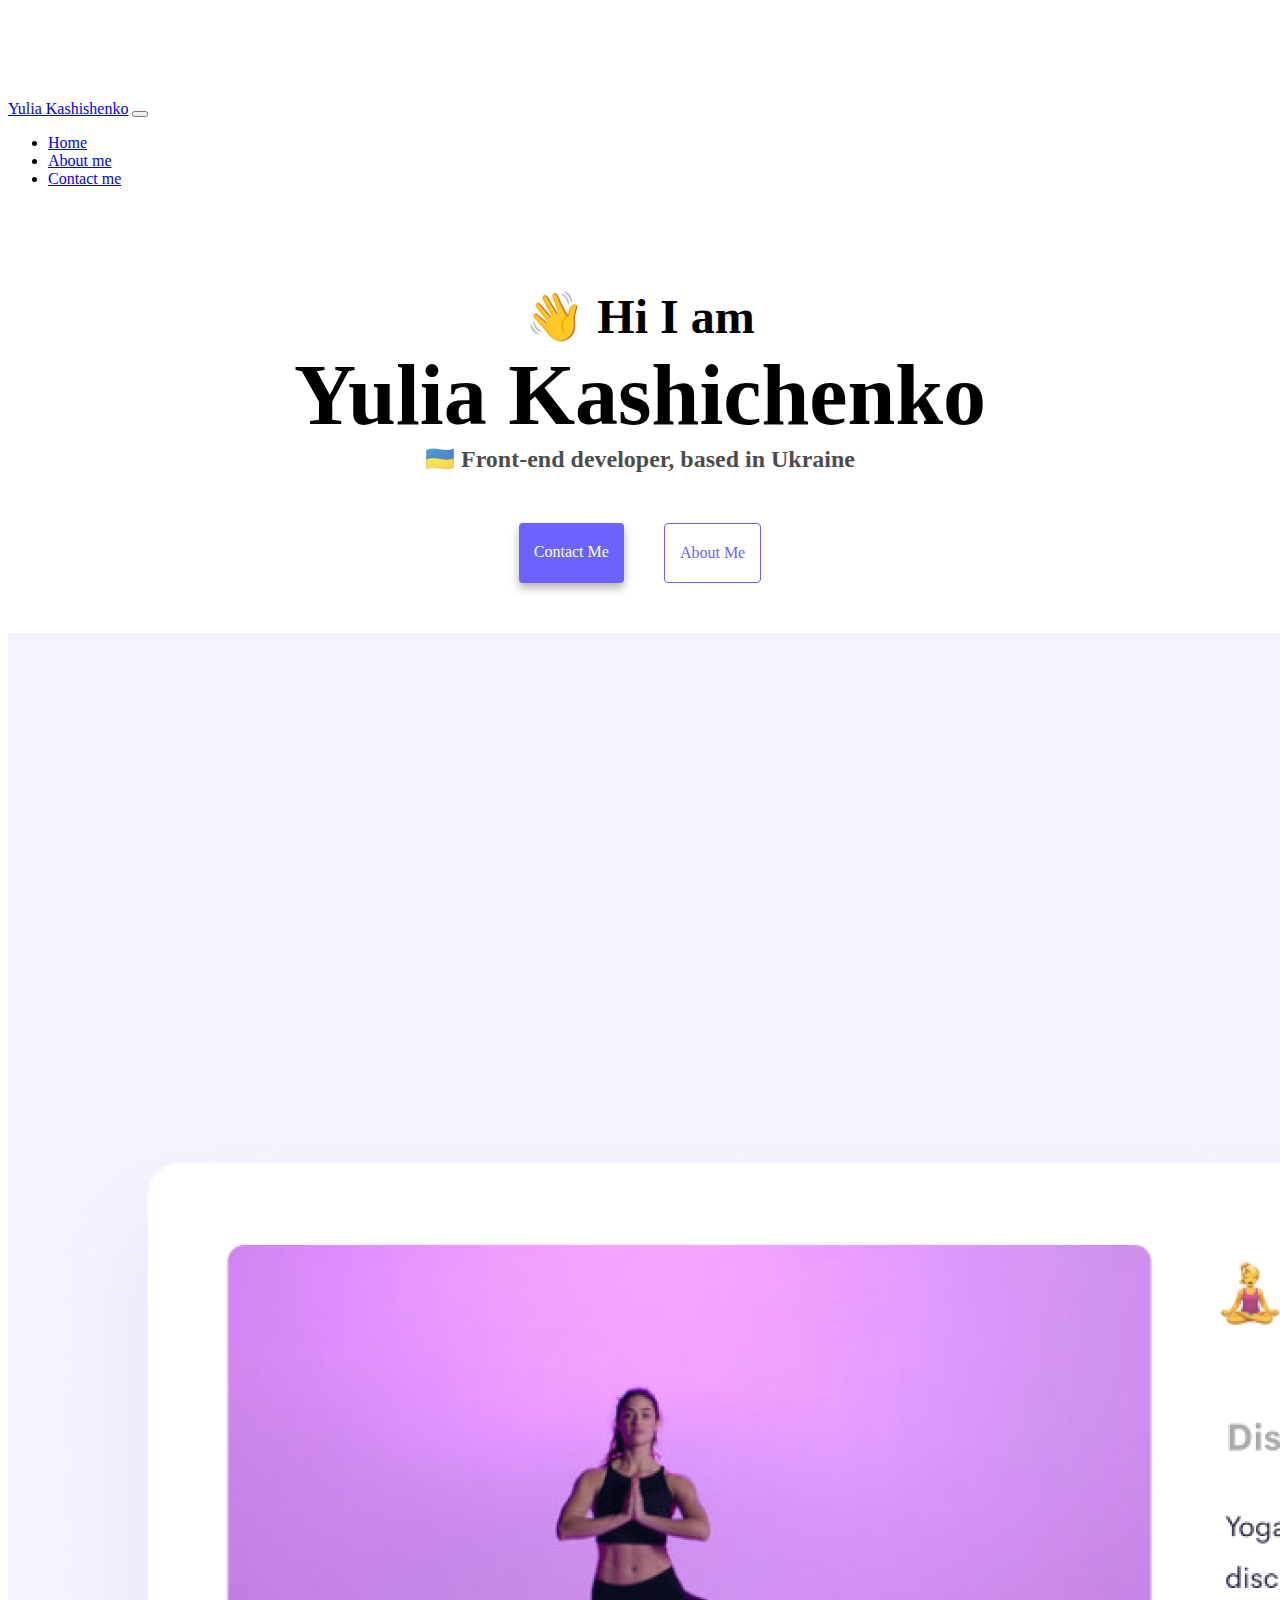
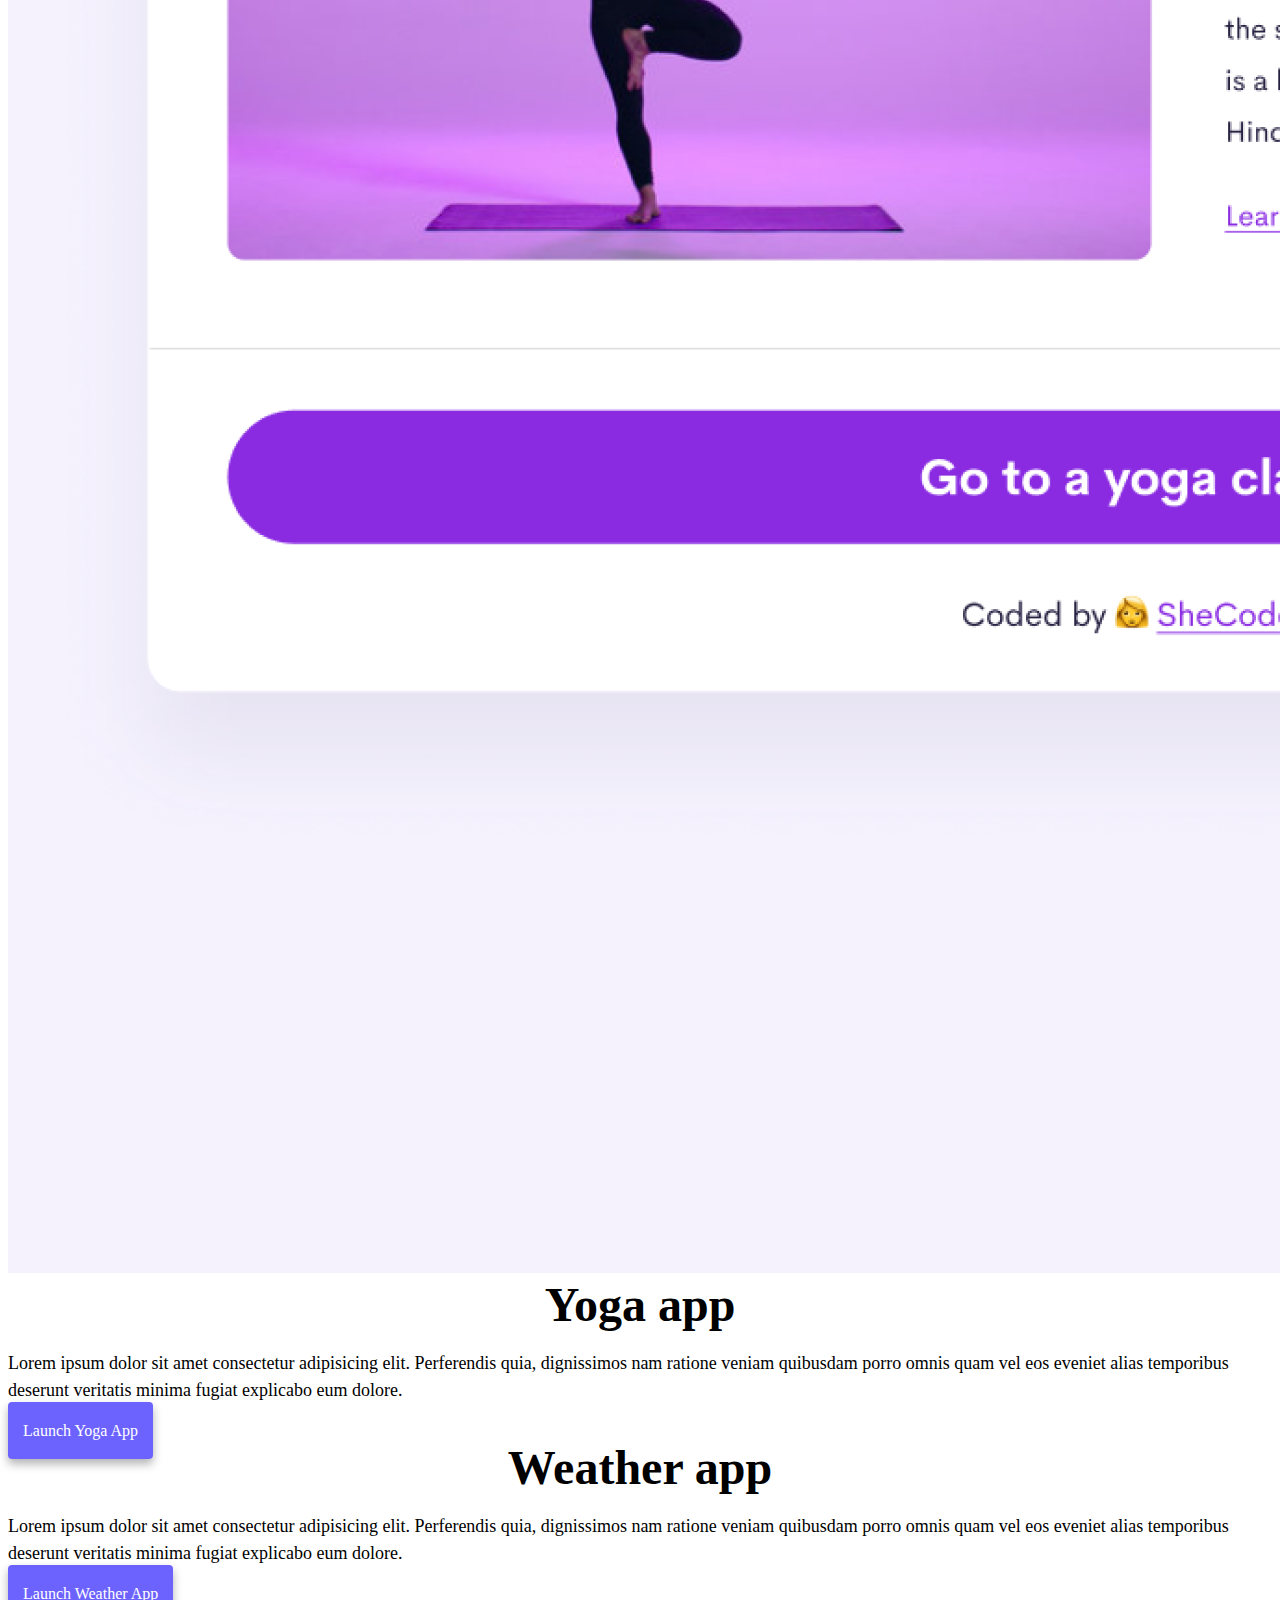
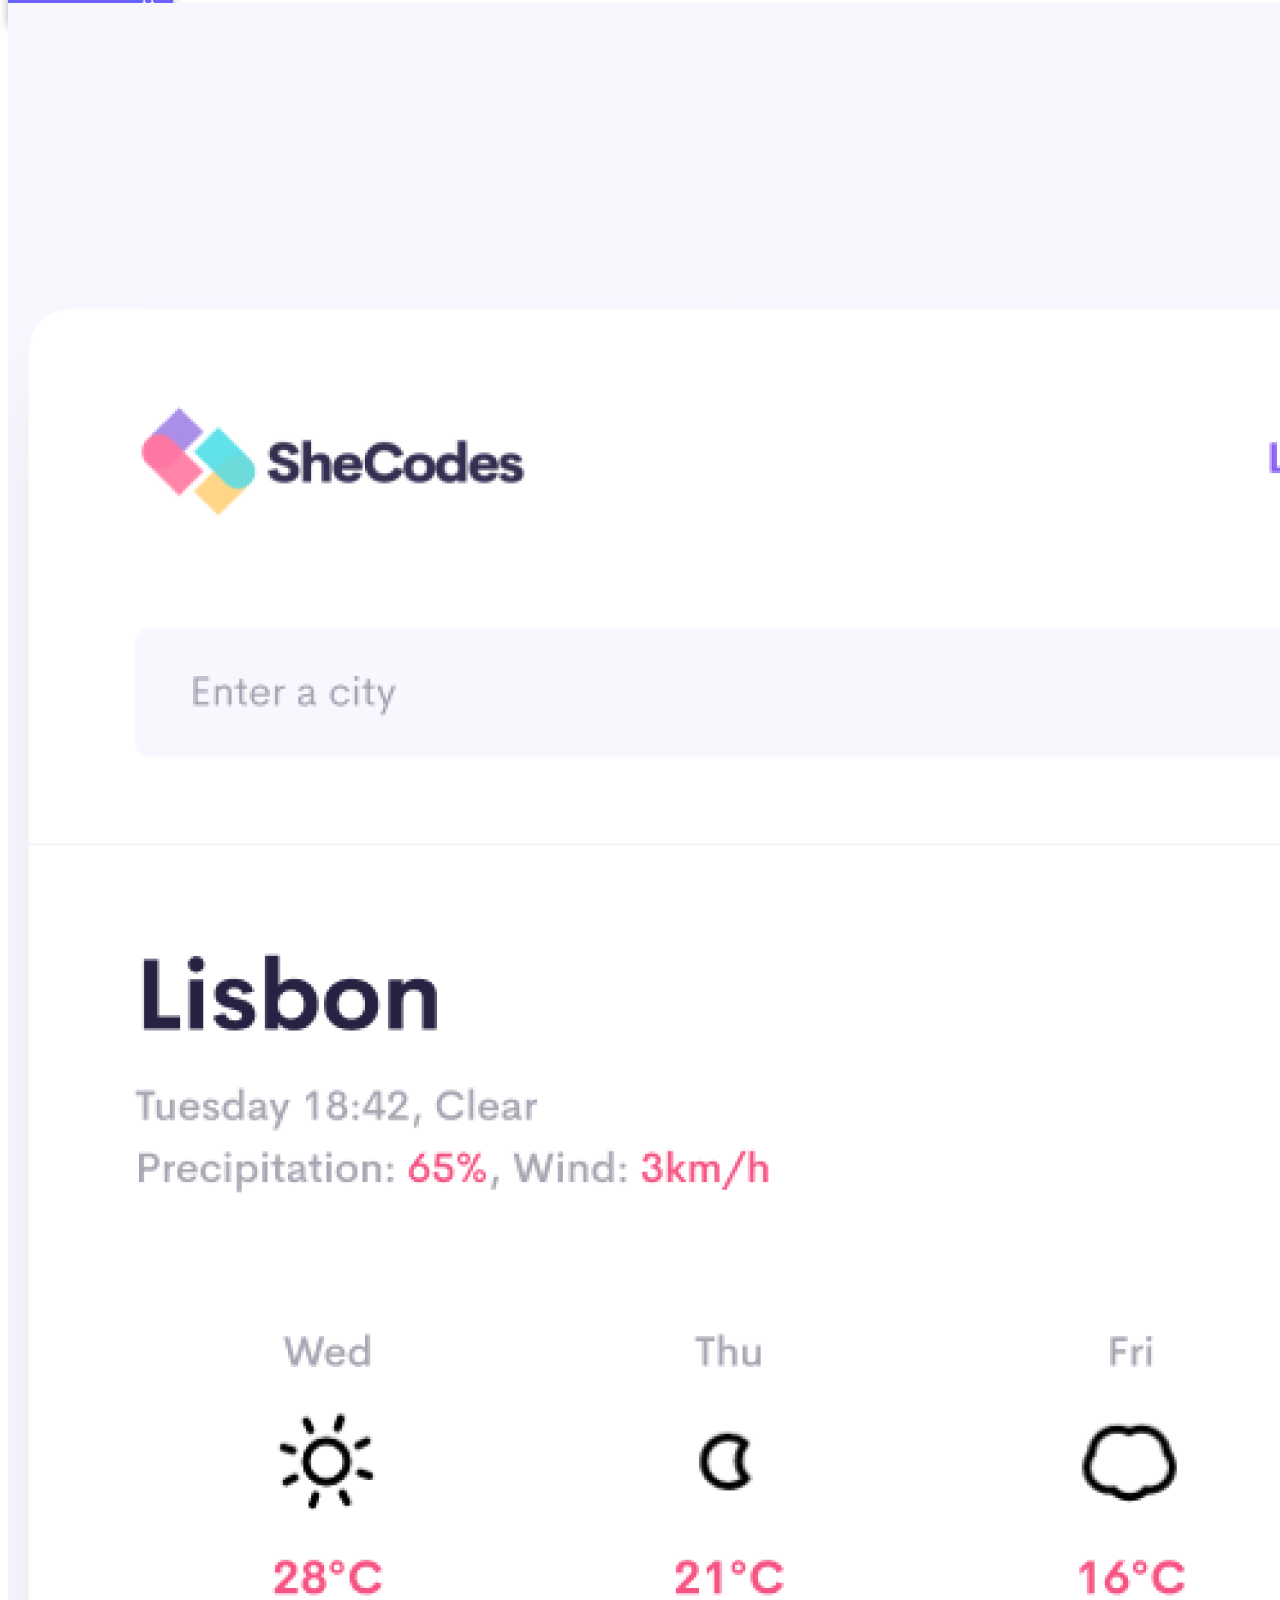
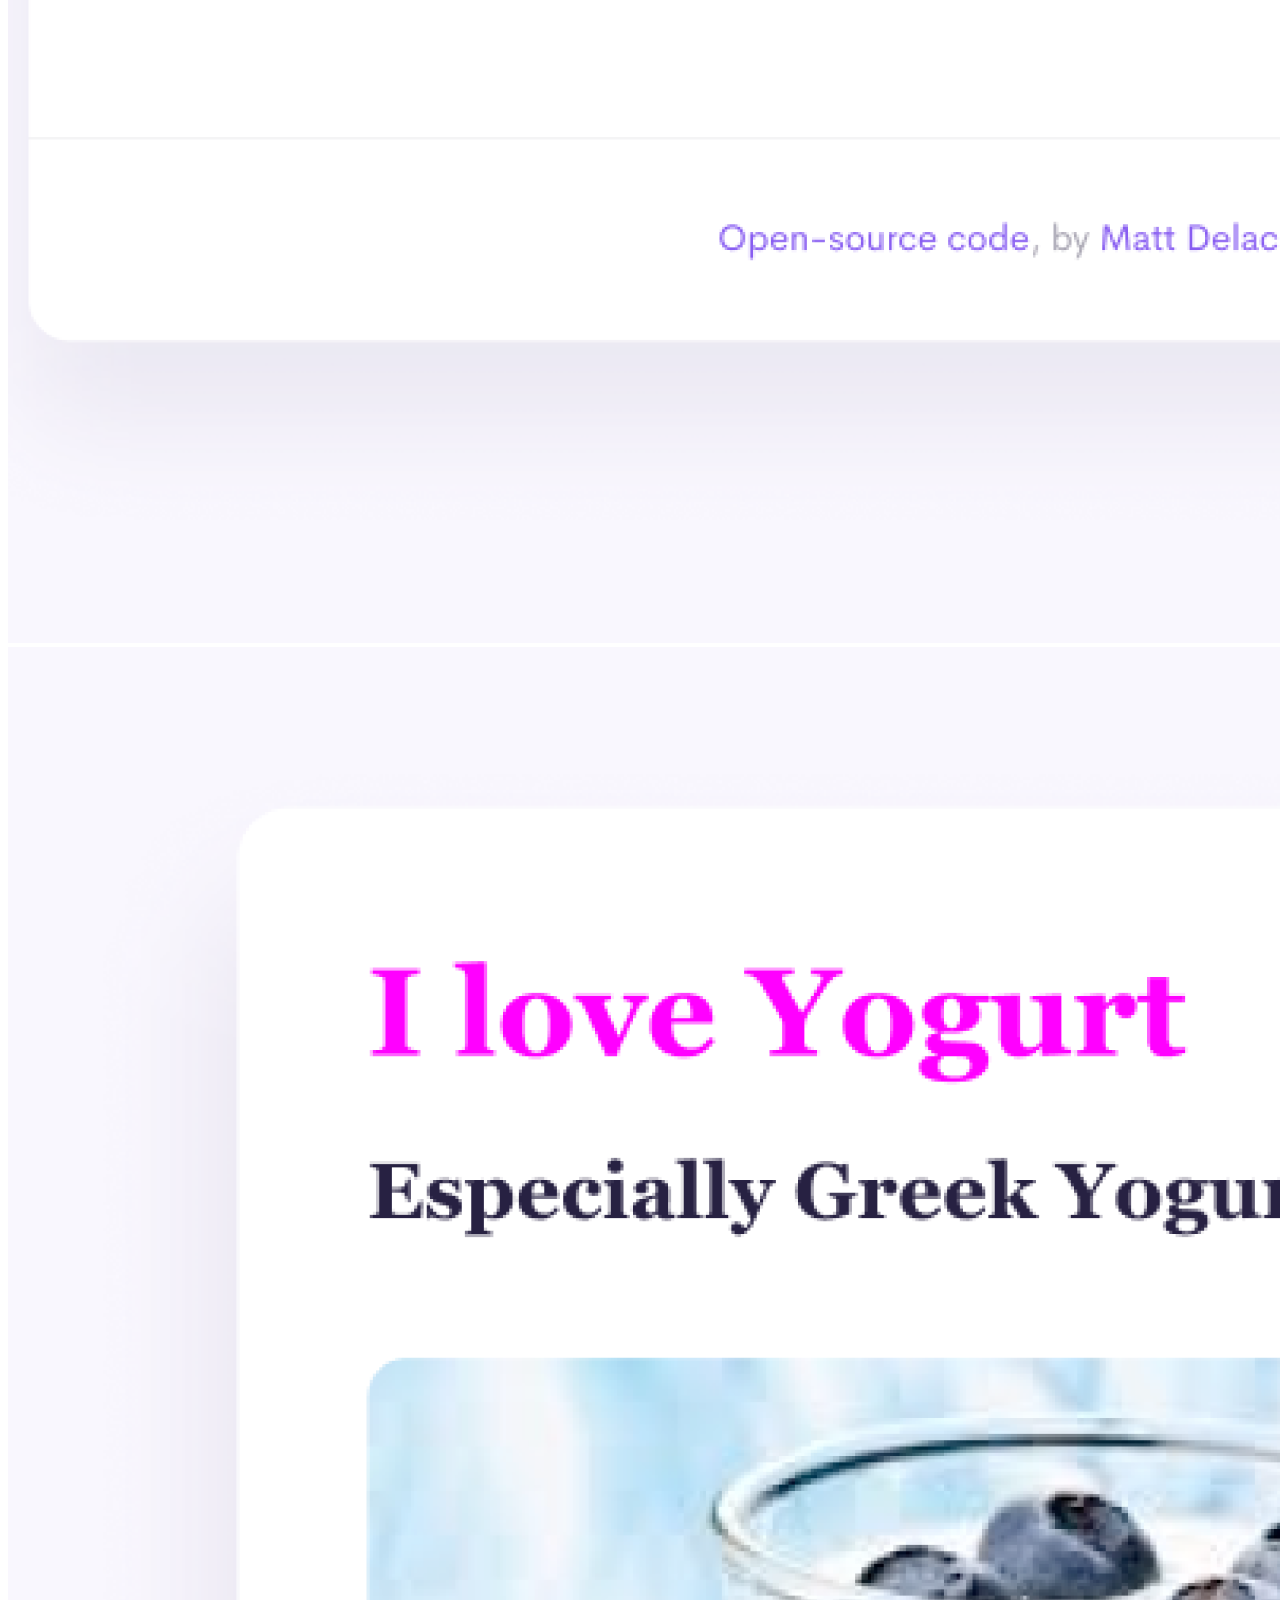
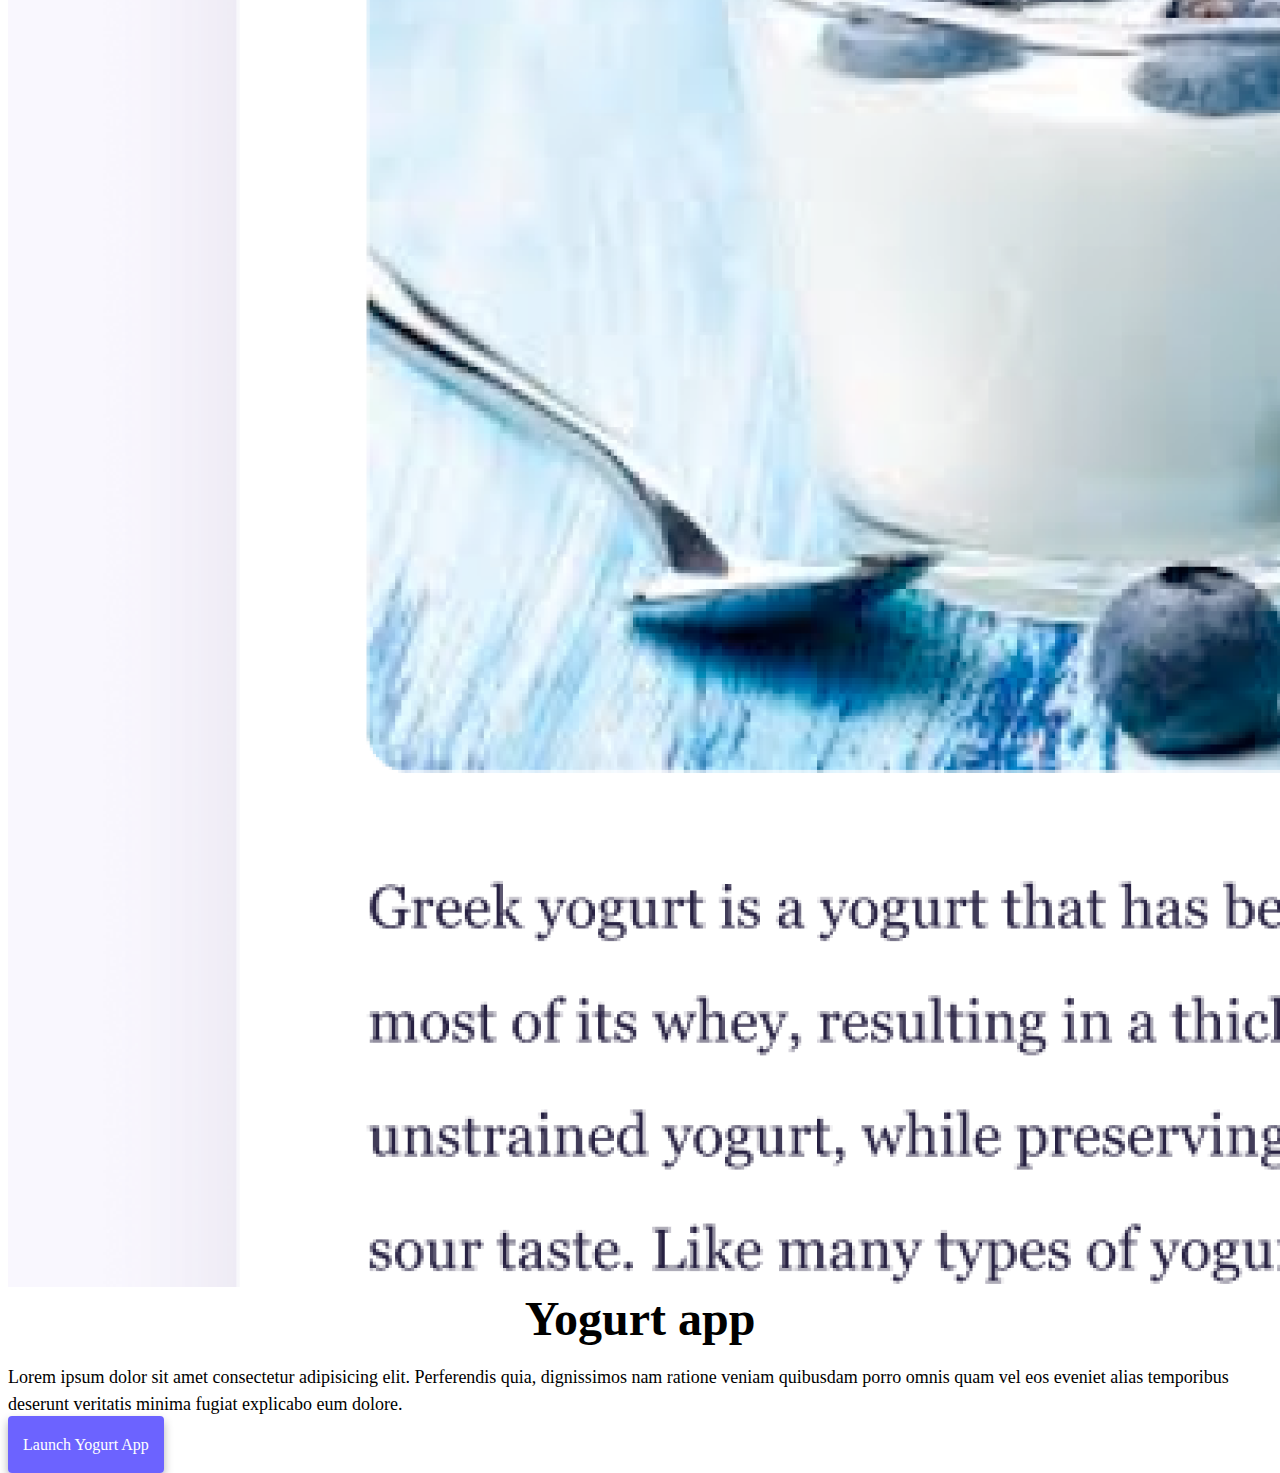
<file: index.html>
<!DOCTYPE html>
<html lang="en">
  <head>
    <meta charset="UTF-8" />
    <meta name="viewport" content="width=device-width, initial-scale=1.0" />
    <meta http-equiv="X-UA-Compatible" content="ie=edge" />
    <meta name="description" content="I'm Yulia Kashichenko a front-end developer based in Ukraine, contact me if you want to discuss any job inquiries">
    <link rel="stylesheet" href="style.css">
    <link href="https://cdn.jsdelivr.net/npm/bootstrap@5.0.2/dist/css/bootstrap.min.css" rel="stylesheet" integrity="sha384-EVSTQN3/azprG1Anm3QDgpJLIm9Nao0Yz1ztcQTwFspd3yD65VohhpuuCOmLASjC" crossorigin="anonymous">
    <script src="https://cdn.jsdelivr.net/npm/bootstrap@5.0.2/dist/js/bootstrap.bundle.min.js" integrity="sha384-MrcW6ZMFYlzcLA8Nl+NtUVF0sA7MsXsP1UyJoMp4YLEuNSfAP+JcXn/tWtIaxVXM" crossorigin="anonymous"></script>
    <title>Front-end developer Yulia Kashichenko</title>
  </head>
  <body>
    <nav class="navbar navbar-expand-lg navbar-light bg-light fixed-top">
      <div class="container-fluid container">
        <a class="navbar-brand" href="index.html">Yulia Kashishenko</a>
        <button class="navbar-toggler" type="button" data-bs-toggle="collapse" data-bs-target="#navbarNav" aria-controls="navbarNav" aria-expanded="false" aria-label="Toggle navigation">
          <span class="navbar-toggler-icon"></span>
        </button>
        <div class="collapse navbar-collapse" id="navbarNav">
          <ul class="navbar-nav">
            <li class="nav-item">
              <a class="nav-link active" aria-current="page" href="index.html">Home</a>
            </li>
            <li class="nav-item">
              <a class="nav-link" href="about.html">About me</a>
            </li>
            <li class="nav-item">
              <a class="nav-link" href="about.html#contact">Contact me</a>
            </li>
          </ul>
        </div>
      </div>
    </nav>
    <h2 class="top">👋 Hi I am</h2>
    <h1>Yulia Kashichenko</h1>
    <h3>&#x1F1FA;&#x1F1E6; Front-end developer, based in Ukraine</h3>
    <div class="navigation-links">
        <a href="about.html#contact" class="contact-link" title="contact with Yulia">Contact me</a>
        <a href="about.html" class="about-link" title="about Yulia">About me</a>
    </div>
    <div class="container">
      <div class="row">
        <div class="col-md-6">
          <img src="images/yoga.png" alt="Yoga project" class="img-fluid rounded d-none d-sm-block">
        </div>
        <div class="col-md-6">
          <h2 class="mb-3">Yoga app</h2>
          <p>
            Lorem ipsum dolor sit amet consectetur adipisicing elit. Perferendis
            quia, dignissimos nam ratione veniam quibusdam porro omnis quam vel
            eos eveniet alias temporibus deserunt veritatis minima fugiat
            explicabo eum dolore.
          </p>
          <div class="mt-5">
            <a href="#" class="contact-link project-link" title="Yoga project">Launch Yoga App</a>
          </div>
        </div>
        <div class="row mt-5">
          <div class="col-md-6">
            <h2 class="mb-3">Weather app</h2>
            <p>
              Lorem ipsum dolor sit amet consectetur adipisicing elit. Perferendis
              quia, dignissimos nam ratione veniam quibusdam porro omnis quam vel
              eos eveniet alias temporibus deserunt veritatis minima fugiat
              explicabo eum dolore.
            </p>
            <div class="mb-5 mt-5">
              <a href="#" class="contact-link project-link" title="Weather project">Launch Weather App</a>
            </div>
          </div>
          <div class="col-md-6">
            <img src="images/weather.png" class="img-fluid rounded d-none d-sm-block" alt="Weather project"/>
          </div>
        </div>
        <div class="row mt-5">
          <div class="col-md-6">
            <img src="images/yogurt.png" class="img-fluid rounded d-none d-sm-block" alt="Yogurt project"/>
          </div>
          <div class="col-md-6">
            <h2 class="mb-3">Yogurt app</h2>
            <p>
              Lorem ipsum dolor sit amet consectetur adipisicing elit. Perferendis
              quia, dignissimos nam ratione veniam quibusdam porro omnis quam vel
              eos eveniet alias temporibus deserunt veritatis minima fugiat
              explicabo eum dolore.
            </p>
            <div class="mt-5">
              <a href="#" class="contact-link project-link" title="Yogurt project">Launch Yogurt App</a>
            </div>
          </div>
        </div>
      </div>
      </div>
  </body>
</html>
</file>
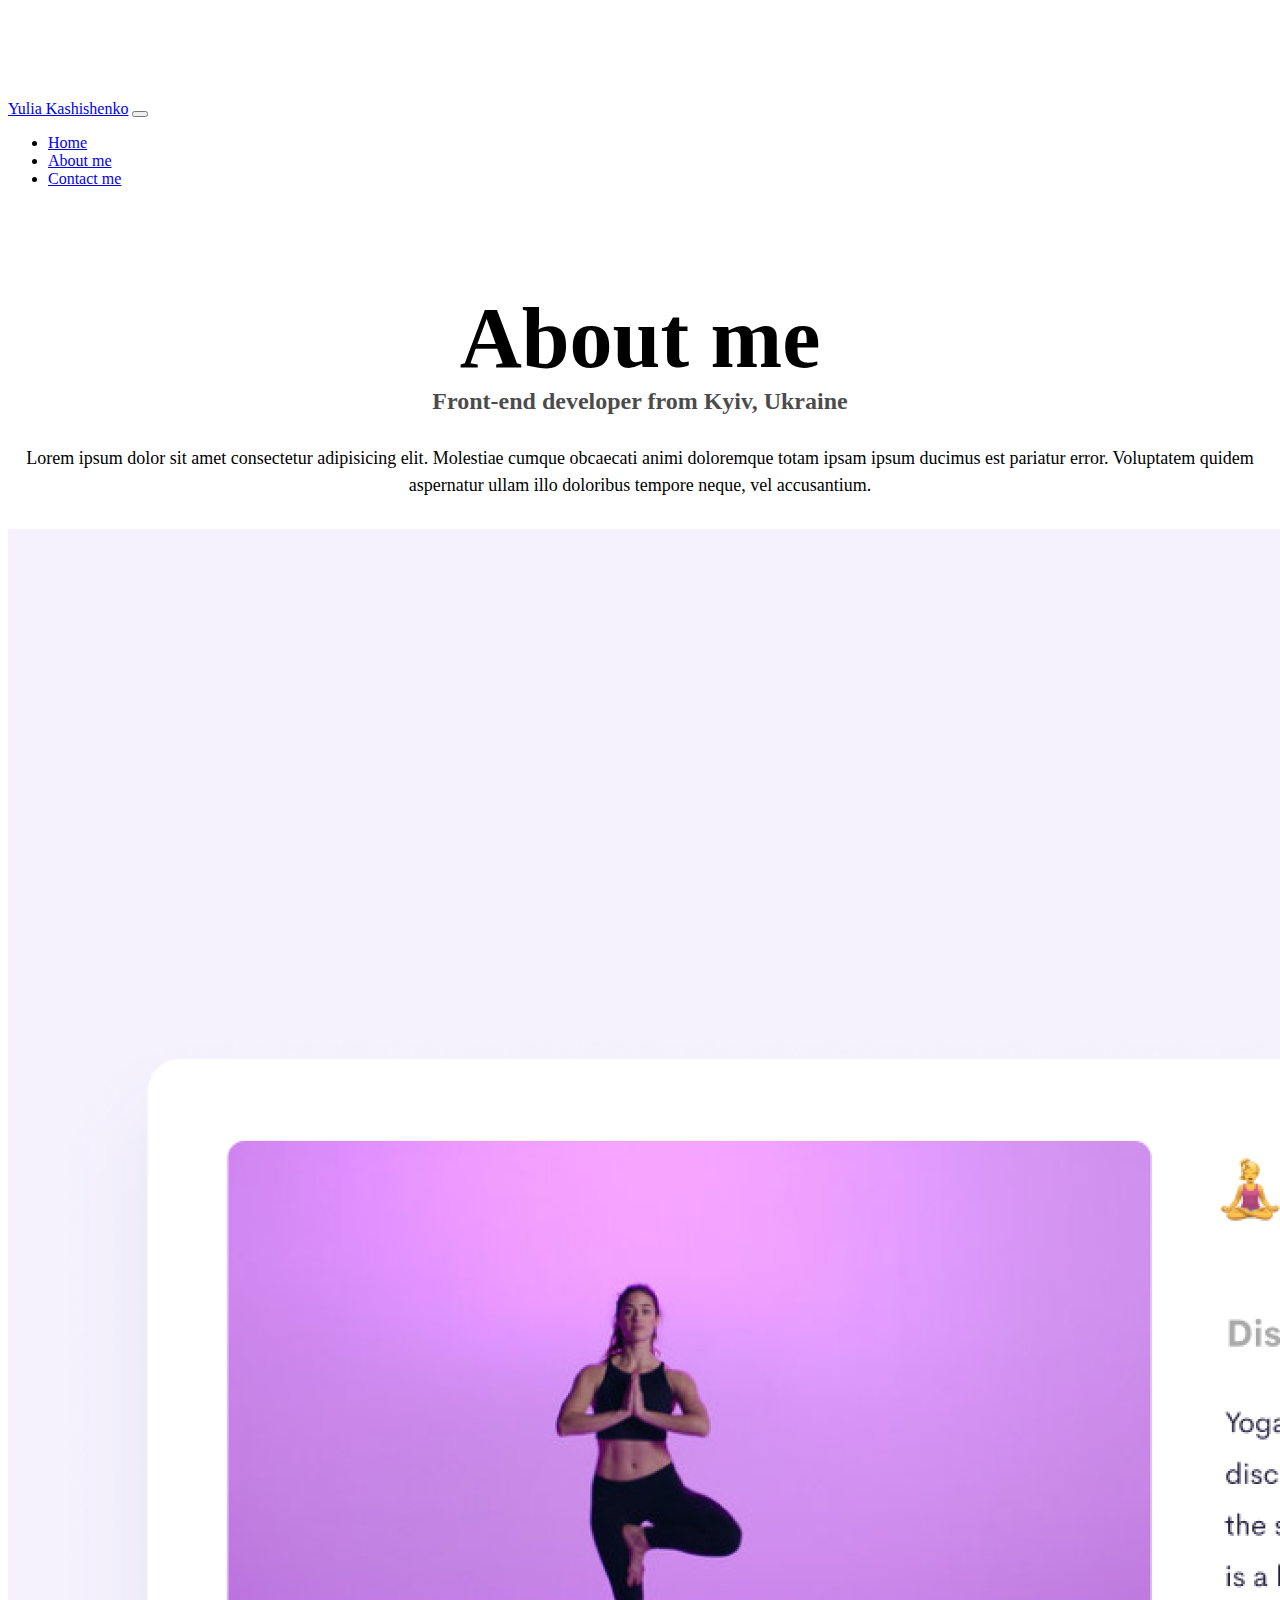
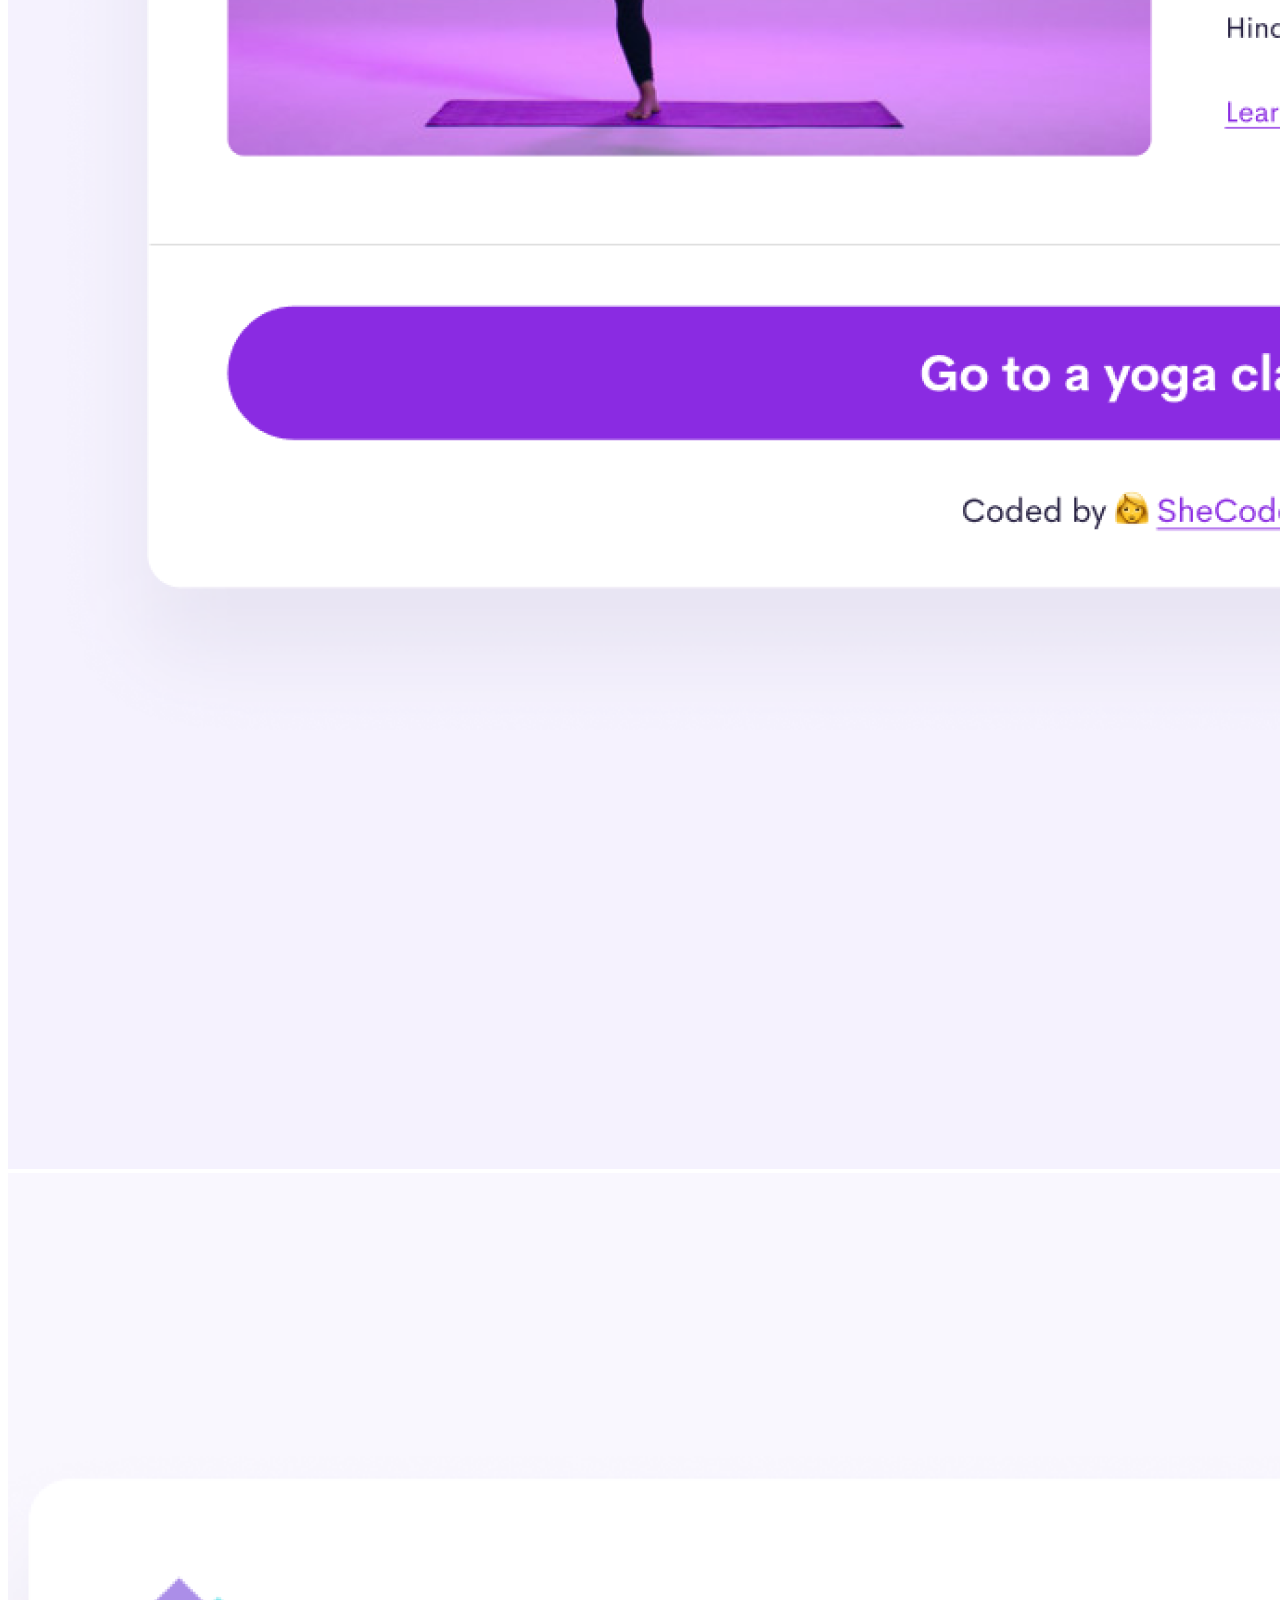
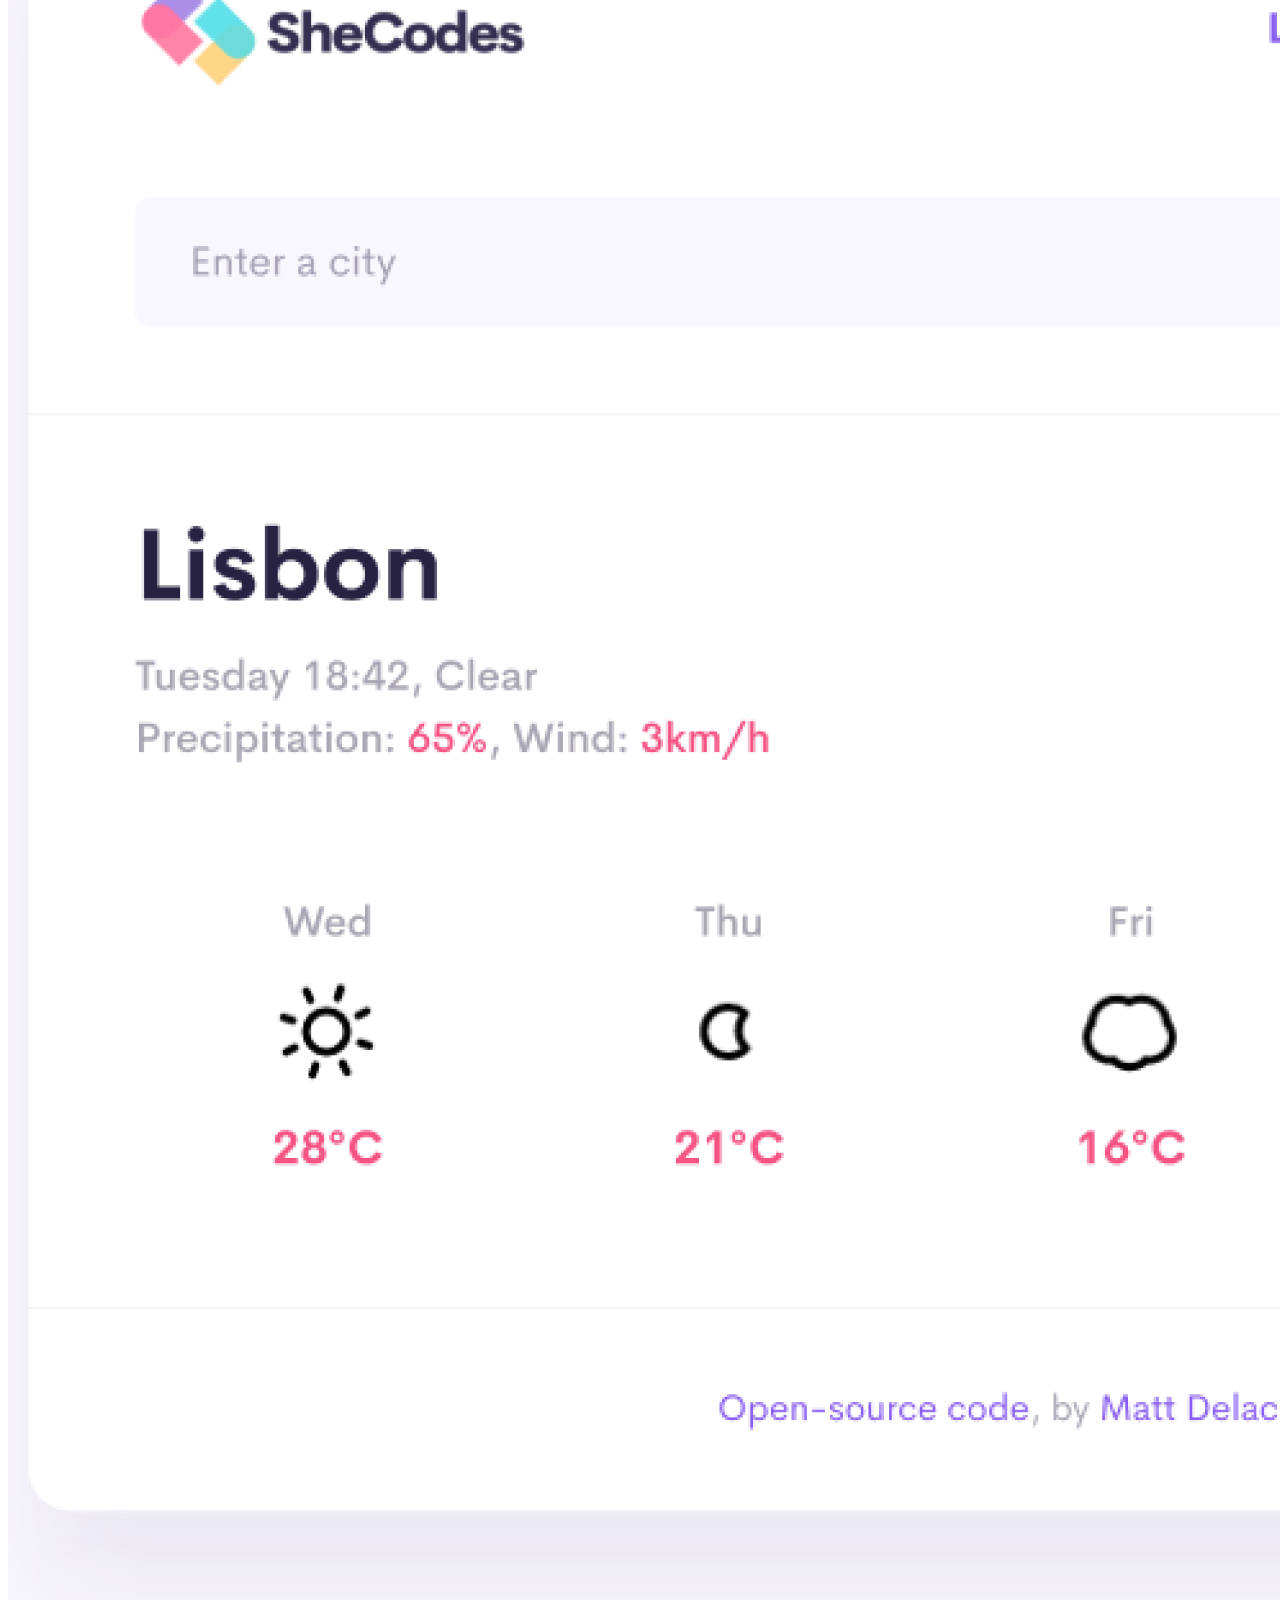
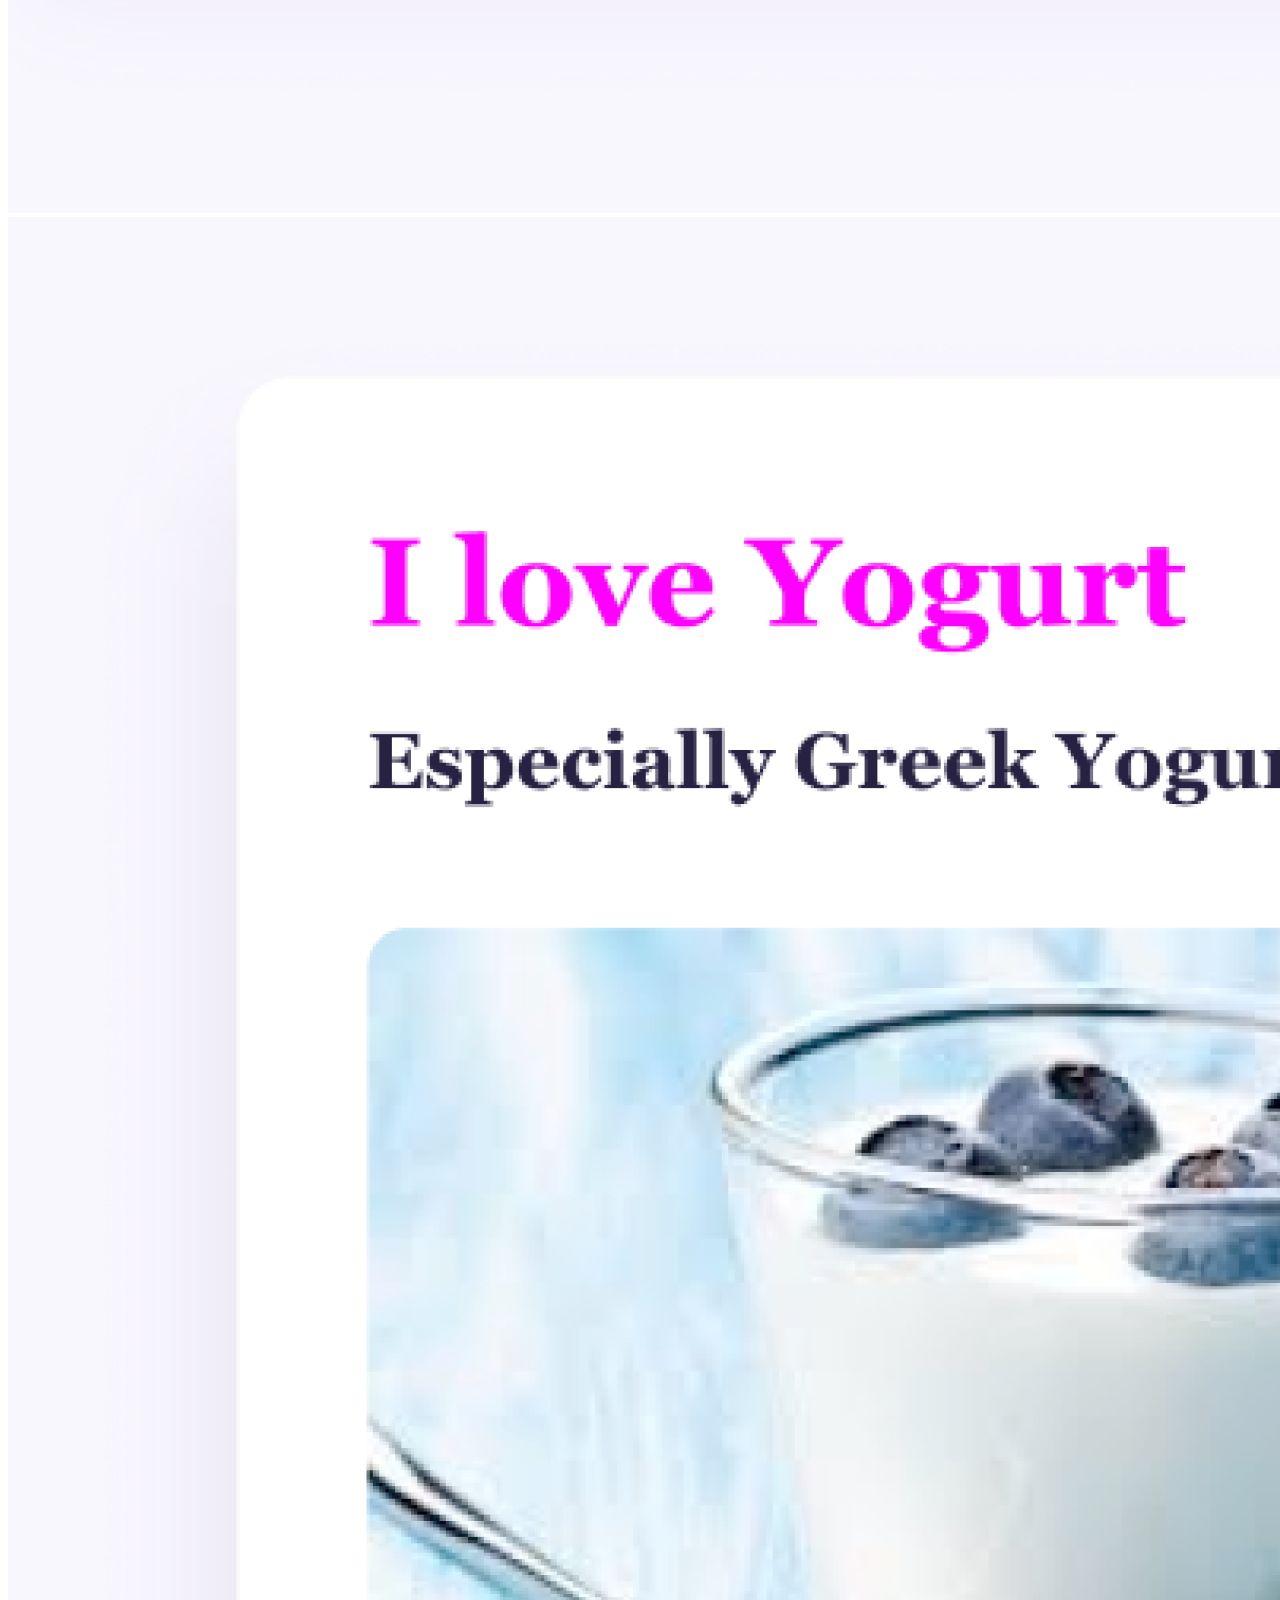
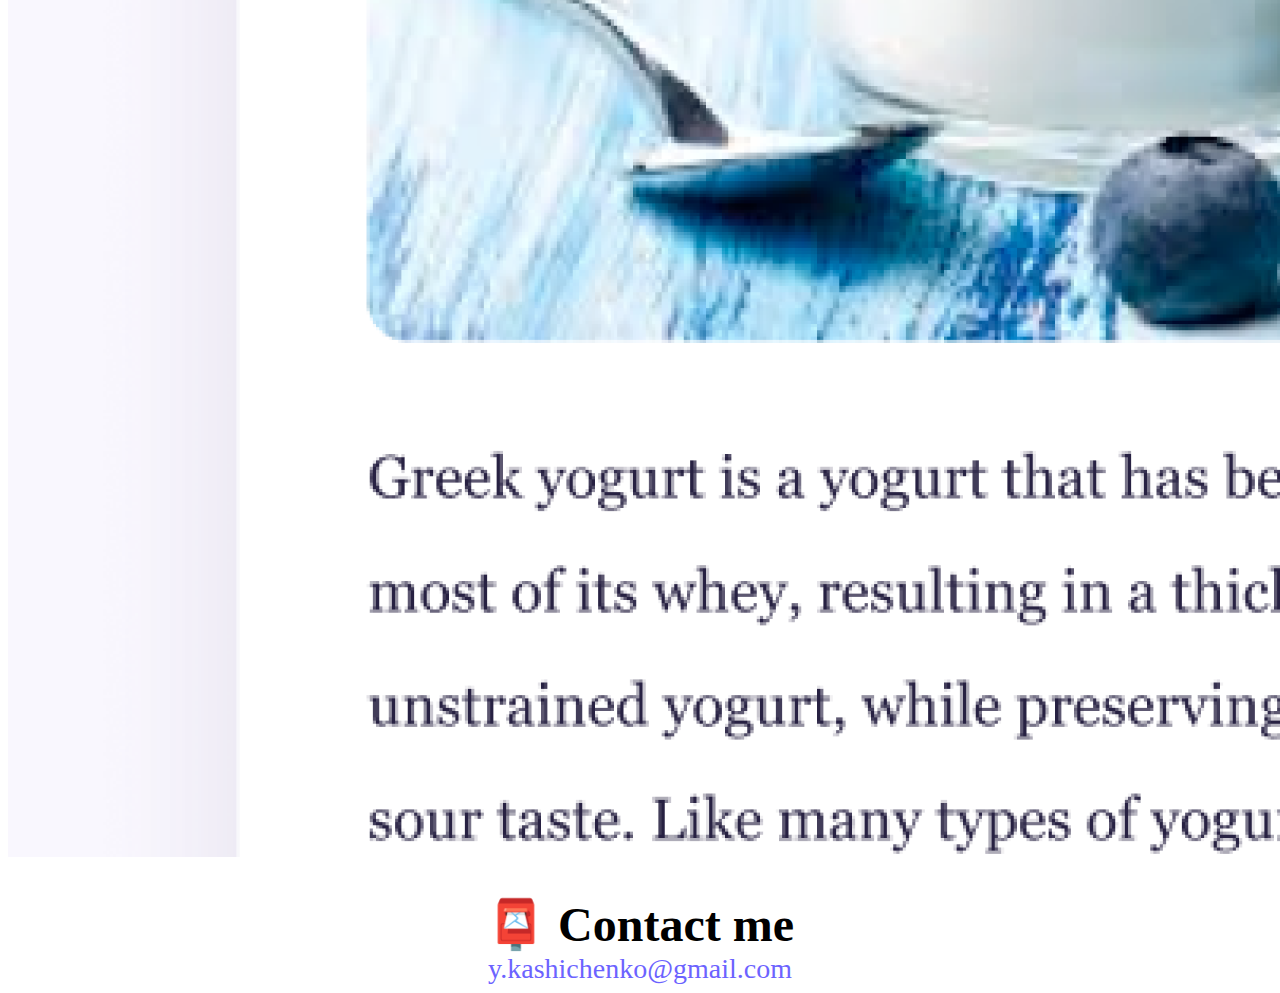
<file: about.html>
<!DOCTYPE html>
<html lang="en">
<head>
    <meta charset="UTF-8">
    <meta http-equiv="X-UA-Compatible" content="IE=edge">
    <meta name="viewport" content="width=device-width, initial-scale=1.0">
    <link rel="stylesheet" href="style.css">
    <link href="https://cdn.jsdelivr.net/npm/bootstrap@5.0.2/dist/css/bootstrap.min.css" rel="stylesheet" integrity="sha384-EVSTQN3/azprG1Anm3QDgpJLIm9Nao0Yz1ztcQTwFspd3yD65VohhpuuCOmLASjC" crossorigin="anonymous">
    <script src="https://cdn.jsdelivr.net/npm/bootstrap@5.0.2/dist/js/bootstrap.bundle.min.js" integrity="sha384-MrcW6ZMFYlzcLA8Nl+NtUVF0sA7MsXsP1UyJoMp4YLEuNSfAP+JcXn/tWtIaxVXM" crossorigin="anonymous"></script>
    <title>Document</title>
</head>
<body>
    <nav class="navbar navbar-expand-lg navbar-light bg-light fixed-top">
    <div class="container-fluid container">
        <a class="navbar-brand" href="index.html">Yulia Kashishenko</a>
        <button class="navbar-toggler" type="button" data-bs-toggle="collapse" data-bs-target="#navbarNav" aria-controls="navbarNav" aria-expanded="false" aria-label="Toggle navigation">
        <span class="navbar-toggler-icon"></span>
        </button>
        <div class="collapse navbar-collapse" id="navbarNav">
        <ul class="navbar-nav">
            <li class="nav-item">
            <a class="nav-link" aria-current="page" href="index.html">Home</a>
            </li>
            <li class="nav-item">
            <a class="nav-link active" href="about.html">About me</a>
            </li>
            <li class="nav-item">
            <a class="nav-link" href="about.html#contact">Contact me</a>
            </li>
        </ul>
        </div>
    </div>
    </nav>
    <h1 class="top">About me</h1>
    <h3>Front-end developer from Kyiv, Ukraine</h3>
    <div class="about-paragraphs">
        <p>
        Lorem ipsum dolor sit amet consectetur adipisicing elit. Molestiae cumque obcaecati animi doloremque totam ipsam ipsum ducimus est pariatur error. Voluptatem quidem aspernatur ullam illo doloribus tempore neque, vel accusantium.
        </p>
    </div>
    <div class="container">
        <div class="row">
        <div class="col-sm-4">
            <img src="images/yoga.png" class="img-fluid p-2 shadow rounded" />
        </div>
        <div class="col-sm-4">
            <img src="images/weather.png" class="img-fluid p-2 shadow rounded" />
        </div>
        <div class="col-sm-4">
            <img src="images/yogurt.png" class="img-fluid p-2 shadow rounded" />
        </div>
        </div>
    </div>
    <div class="contact" id="contact">
        <h2>📮 Contact me</h2>
        <a href="mailto:y.kashichenko@gmail.com" class="email-link">y.kashichenko@gmail.com</a>
    </div>
</body>
</html>
</file>
<file: style.css>
:root {
    --primary-color: #6c63ff;
    --secondary-color: #f5f2fe;
    --box-shadow: 0 5px 10px rgba(0, 0, 0, 0.3);
  }
  
  body {
    margin-top: 100px;
  }
  
  h1,
  h2,
  h3 {
    margin: 0;
    text-align: center;
  }
  
  h1 {
    font-size: 86px !important;
  }
  
  h2 {
    font-size: 48px !important;
  }
  
  h3 {
    font-size: 24px;
    opacity: 0.7;
  }
  
  p {
    font-size: 18px;
    line-height: 1.5;
  }

  .top {
    margin-top: 100px !important;
  }
  
  .navigation-links {
    display: flex;
    margin: 30px 0px;
    justify-content: center;
  }
  
  .navigation-links a {
    margin: 20px;
    border-radius: 4px;
    padding: 20px 15px;
    text-decoration: none;
    text-transform: capitalize;
  }
  
  .contact-link {
    border-radius: 4px;
    padding: 20px 15px;
    text-decoration: none;
    text-transform: capitalize;
    background: var(--primary-color);
    box-shadow: var(--box-shadow);
    color: white;
  }
  
  .about-link {
    border-radius: 4px;
    padding: 20px 15px;
    text-decoration: none;
    text-transform: capitalize;
    color: var(--primary-color);
    border: 1px solid var(--primary-color);
  }
  
  .homepage-link {
    color: var(--primary-color);
    text-align: center;
    display: block;
  }
  
  .about-paragraphs {
    margin: 30px 0;
    text-align: center;
  }
  
  .about-paragraphs p {
    margin: 10px;
  }
  
  .email-link {
    display: flex;
    justify-content: center;
    color: var(--primary-color);
    font-size: 28px;
    text-decoration: none;
  }
  
  .email-link:hover {
    text-decoration: underline;
  }
  .contact {
    margin-top: 35px;
  }

  @media (max-width: 576px) {
    h1 {
      font-size: 48px;
      line-height: 1.5;
    }
  
    h2 {
      font-size: 32px;
      text-align: center;
    }
  
    p {
      text-align: center;
    }
  
    .project-link {
      display: block;
      text-align: center;
      margin: 0 20px;
    }
  }
</file>
